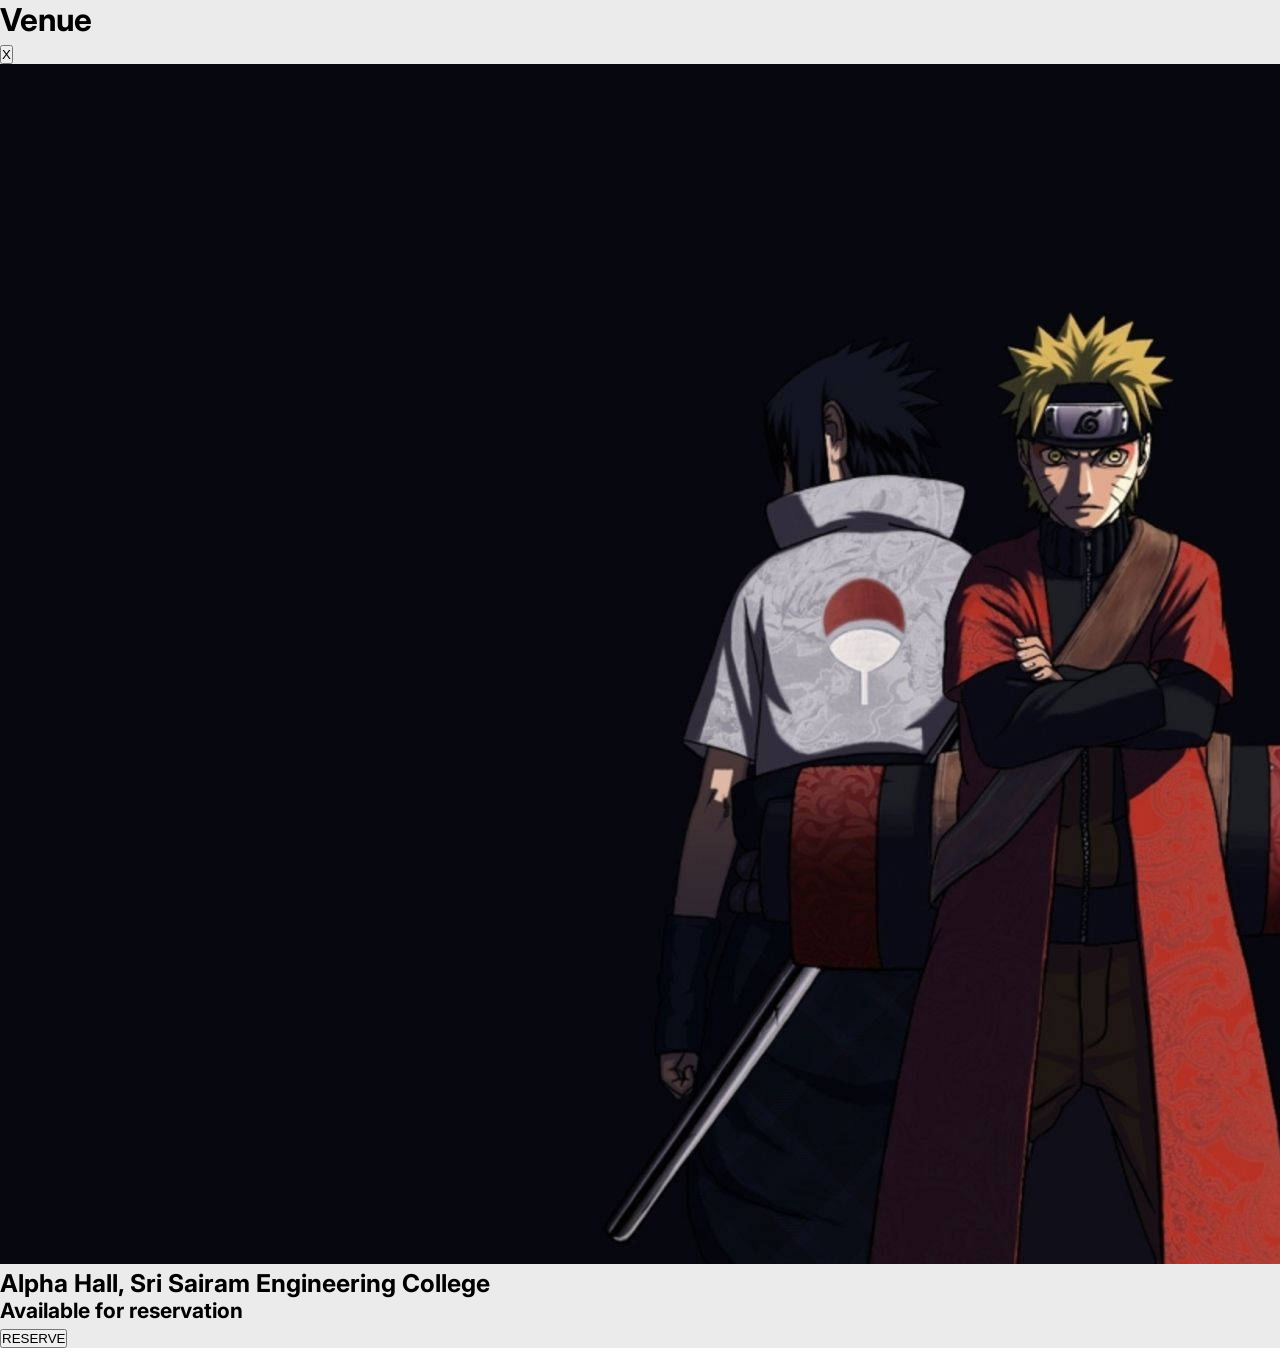
<file: hall-details.html>
<!DOCTYPE html>
<html lang="en">
<head>
    <meta charset="UTF-8">
    <meta http-equiv="X-UA-Compatible" content="IE=edge">
    <meta name="viewport" content="width=device-width, initial-scale=1.0">
    <title>Alpha Hall - Detail</title>
    <link rel="stylesheet" href="style.css">
    <link rel="stylesheet" href="utility.css">
</head>
<body>
    <div class="hall-center">
        <div class="hall-pop">
            <div class="hall-venue-back ff-inter fs-m">
                <h2>Venue</h2>
                <button class="venue-close">X</button>
            </div>
            <div class="hall-carousel">
                <img src="images/hallimages/awesome-naruto-and-sasuke-uchicha-l8qyn9k1b0s1hn1q.jpg" alt="Hall Image">
            </div>
            <div class="hall-details">
                <div class="hall-desc ff-inter fs-m">
                    <h3>Alpha Hall, Sri Sairam Engineering College</h3>
                </div>
                <div class="hall-reserve ff-inter fs-m">
                    <h4>Available for reservation</h4>
                    <button>RESERVE</button>
                </div>
            </div>
        </div>
    </div>
</body>
</html>
</file>
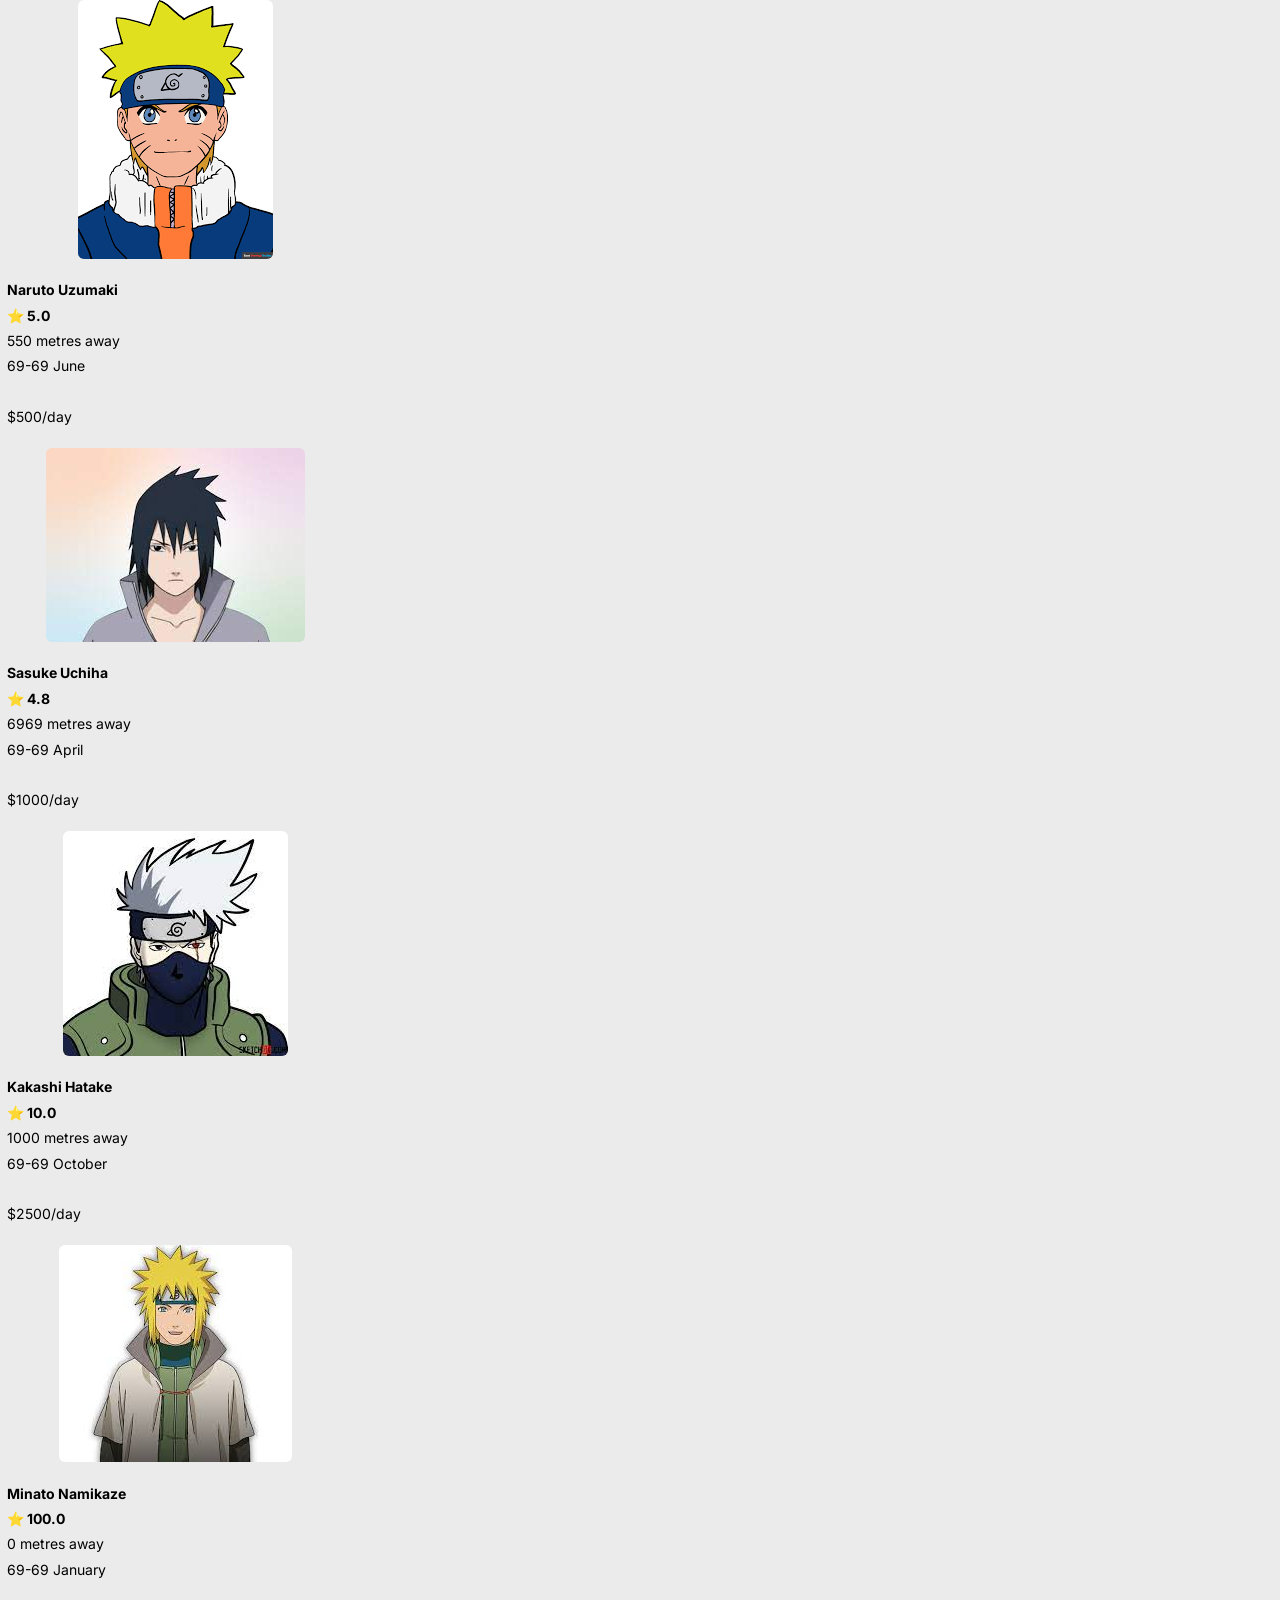
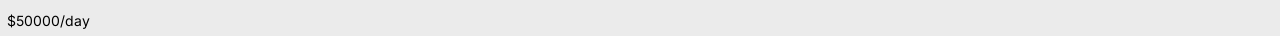
<file: halls.html>
<!DOCTYPE html>
<html lang="en">
<head>
    <meta charset="UTF-8">
    <meta http-equiv="X-UA-Compatible" content="IE=edge">
    <meta name="viewport" content="width=device-width, initial-scale=1.0">
    <title>Bookiva - Halls</title>
    <link rel="stylesheet" href="style.css">
    <link rel="stylesheet" href="utility.css">
</head>
<body>
    <div class="hall-card">
        <div class="hall-img">
            <img src="images/hallimages/naruto.png" alt="naruto">
        </div>
        <div class="hall-info ff-inter">
            <h4>Naruto Uzumaki</h4>
            <h4>⭐ 5.0</h4>
            <p>550 metres away</p>
            <p>69-69 June</p>
            <br>
            <p>$500/day</p>
        </div>
    </div>
    <br>
    <div class="hall-card">
        <div class="hall-img">
            <img src="images/hallimages/sasuke.jpg" alt="naruto">
        </div>
        <div class="hall-info ff-inter">
            <h4>Sasuke Uchiha</h4>
            <h4>⭐ 4.8</h4>
            <p>6969 metres away</p>
            <p>69-69 April</p>
            <br>
            <p>$1000/day</p>
        </div>
    </div>
    <br>
    <div class="hall-card">
        <div class="hall-img">
            <img src="images/hallimages/kakashi.jpg" alt="naruto">
        </div>
        <div class="hall-info ff-inter">
            <h4>Kakashi Hatake</h4>
            <h4>⭐ 10.0</h4>
            <p>1000 metres away</p>
            <p>69-69 October</p>
            <br>
            <p>$2500/day</p>
        </div>
    </div>
    <br>
    <div class="hall-card">
        <div class="hall-img">
            <img src="images/hallimages/minato.jpg" alt="naruto">
        </div>
        <div class="hall-info ff-inter">
            <h4>Minato Namikaze</h4>
            <h4>⭐ 100.0</h4>
            <p>0 metres away</p>
            <p>69-69 January</p>
            <br>
            <p>$50000/day</p>
        </div>
    </div>
</body>
</html>
</file>
<file: style.css>
@import url('https://fonts.googleapis.com/css2?family=Inter:wght@100;200;300;400;500&display=swap');

*{
    margin: 0;
    padding: 0;
    box-sizing: border-box;
}

:root{
    font-size: 14px;
    --ff-inter: "Inter", sans-serif;
}

body{
    display: flex;
    background: #ebebeb;
    flex-direction: column;
    width: 100%;
    align-content: center;
    justify-content: center;
}

.navv-main{
    width: 100%;
    display: flex;
    justify-content: center;
    background-color: #ebebeb;
    height: 4.5rem;
}

.nav-main{
    display: flex;
    width: 70%;
    max-width: 80%;
    justify-content: space-between;
    align-items: center;
    padding: 1%;
    position: fixed;
    top: 0%;
    background-color: #ebebeb;
    /* outline: 1px solid red; */
}

.nav-links{
    align-items: center;
    display: flex;
    gap: 11%;
    padding: 0 7%;
    width: auto;
    /* outline: 1px solid red; */
}

.user-nav{
    display: inline-flex;
    border: 1px solid #454545;
    padding: 3% 6%;
    gap: 10%;
    background: #e1e1e1;
    cursor: pointer;
    color: #454545;
}

.nav-link{
    text-decoration: none;
    color: #454545;
}

.nav-link:hover{
    color: #636363;
}

.home-content{
    display: flex;
    flex-direction: column;
    align-items: center;
    justify-content: center;
    /* min-height: 100vh; */
    /* outline: 1px solid red; */
    width: 100%;
    padding: 8% 17%;
    gap: 2.5rem;
}

.home-content h1{
    text-align: center;
    color: #272727;
    font-weight: 600;
}

.home-content p{
    text-align: center;
    color: #414141;
}

.home-buttons{
    margin-top: 1.8rem;
    display: flex;
    align-content: center;
    justify-content: center;
    gap: 2rem;
}

.butt-main{
    padding: 1rem;
    background-color: rgb(24, 24, 24);
    color: white;
    border-radius: 3px;
    border: 1px solid rgb(24, 24, 24);
    cursor: pointer;
    text-decoration: none;
    text-align: justify;
}

.butt-sub{
    padding: 1rem;
    cursor: pointer;
    text-decoration: none;
    border: 1px solid rgb(24, 24, 24);
    border-radius: 3px;
    color: rgb(24, 24, 24);
    text-align: justify;
}

.form-container{
    display: flex;
    justify-content: center;
    align-items: center;
    flex-direction: column;
    padding: 3%;
    gap: 1.2rem;
    background-color: #f7f7f7;
    box-shadow: 0 0 10px rgba(0, 0, 0, 0.089);
}

form{
    display: flex;
    flex-direction: column;
    padding: 5%;
    gap: 10px;
}

.input-box{
    padding: 0.5rem 1rem;
    border: 1px solid #636363c0;
    border-radius: 3px;
}

.sign-in{
    width: 100%;
    text-align: center;
    padding: 0.7rem;
    /* cursor: pointer; */
}

.sign-in-with-g{
    width: 100%;
    text-align: center;
    padding: 0.7rem
}

.cards-container{
    display: flex;
    justify-content: center;
    align-items: center;
    flex-wrap: wrap;
    /* min-height: 100vh; */
    width: 100%;
    padding: 5%;
    gap: 2rem;
}

.hall-card{
    display: flex;
    flex-direction: column;
    align-items: center;
    width: 25rem;
    gap: 0.8rem;
    justify-content: center;
    /* outline: 1px solid red;    */
}

.hall-info{
    display: flex;
    flex-direction: column;
    gap: 0.6rem;
    width: 100%;
    padding: 0.5rem;
    /* outline: 1px solid red; */
}

.hall-name-star{
    display: flex;
    justify-content: space-between;
}

.hall-name{
    max-width: 16rem;
}

.hall-img img{
    border-radius: 6px;
    width: 100%;
}

.loader {
    width: 48px;
    height: 48px;
    border-radius: 50%;
    display: inline-block;
    border-top: 3px solid #000000;
    border-right: 3px solid transparent;
    box-sizing: border-box;
    animation: rotation 1s linear infinite;
  }
  
  @keyframes rotation {
    0% {
      transform: rotate(0deg);
    }
    100% {
      transform: rotate(360deg);
    }
  } 

.details-btn{
    width: 100%;
    text-align: center;
    text-decoration: none;
    padding: 0.8rem;
}

.user-menu{
    display: flex;
    justify-content: center;
    /* align-items: center; */
    flex-direction: column;
    width: 16rem;
    background-color: #eeeeee;
    border-radius: 3px;
    padding: 1.2rem;
    position: absolute;
    right: 1rem;
    top: 5rem;
    gap: 0.5rem;
    box-shadow: 0 0 10px rgba(0, 0, 0, 0.089);
}

.user-menu-hidden{
    display: none;
}

.user-menu-category{
    display: flex;
    flex-direction: column;
    gap: 0.5rem;
}

.user-menu-hr{
    border: none;
    width: 100%;
    height: 1px;
    background-color: #454545;
}

.user-menu-link{
    text-decoration: none;
    color: #454545
}

.user-menu-link:focus{
    color: #636363
}
</file>
<file: utility.css>
.fs-3l{
    font-size: 3rem;
}

.fs-2l{
    font-size: 2.5rem;
}

.fs-l{
    font-size: 2rem;
}

.fs-2m{
    font-size: 1.7rem;
}

.fs-m{
    font-size: 1.5rem;
}

.fs-2s{
    font-size: 1.2rem;
}

.fs-s{
    font-size: 1rem;
}

.ff-inter{
    font-family: var(--ff-inter);
}

.fw-100{
    font-weight: 100;
}

.fw-200{
    font-weight: 200;
}

.fw-300{
    font-weight: 300;
}

.fw-400{
    font-weight: 400;
}

.fw-500{
    font-weight: 500;
}

.fw-600{
    font-weight: 600;
}

.fw-700{
    font-weight: 700;
}

.br-m{
    border-radius: 20px;
}
</file>
